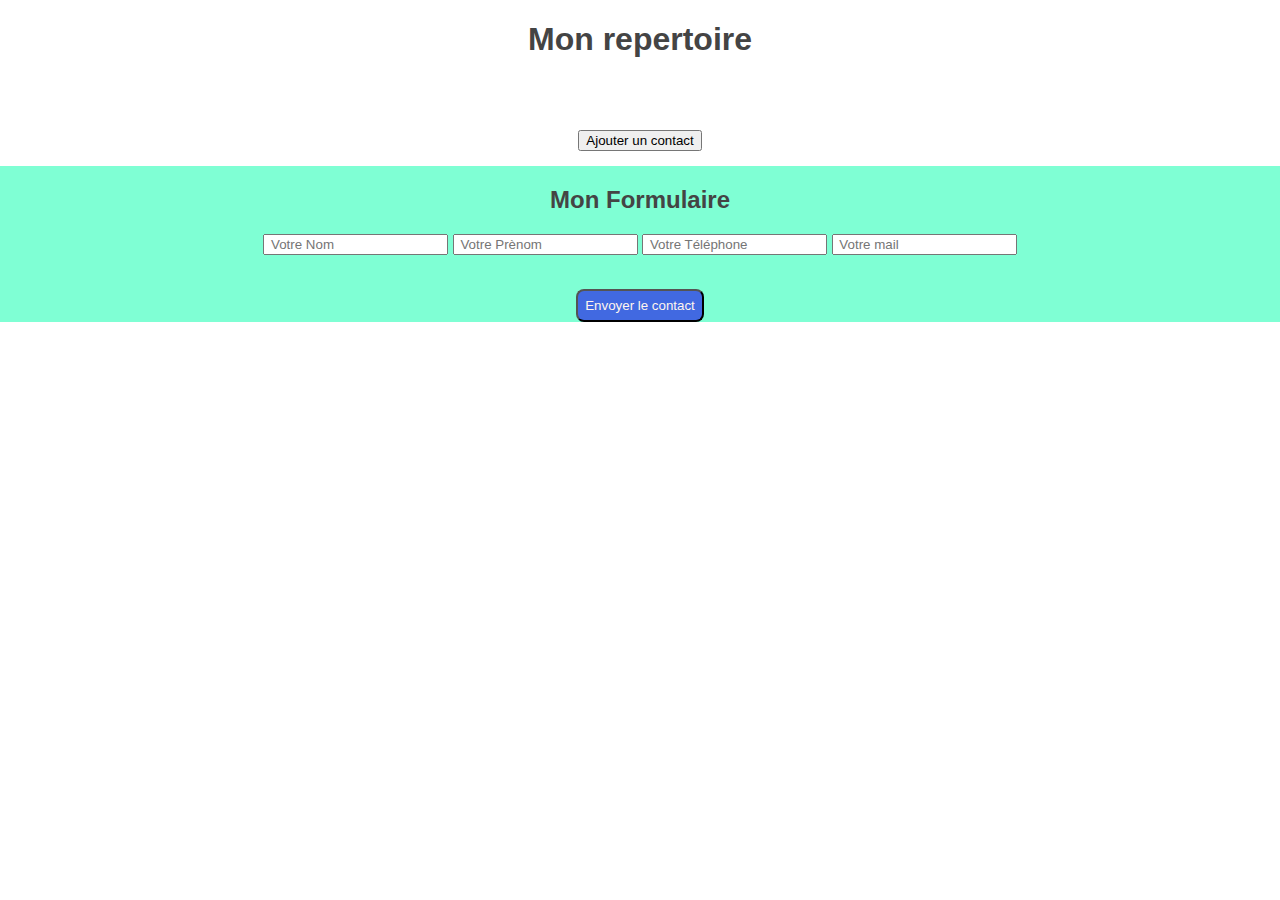
<file: js/test/index.html>
<!DOCTYPE html>
<html lang="en">
<head>
    <meta charset="UTF-8">
    <meta name="viewport" content="width=device-width, initial-scale=1.0">
    <meta http-equiv="X-UA-Compatible" content="ie=edge">
    <title>Document</title>
    
<link rel="stylesheet" href="./css/style.css">
</head>
<body>
    <h1>Mon repertoire</h1>
    <div class="contacts">
        <!----<div class="contact">
            <h3>Nom Prenom</h3>
            <h4>Tel: 058885222 - Mail: mail@meil.com</h4>
            <p>Lorem ipsum dolor sit amet, consectetur adipisicing elit. Blanditiis nulla laborum facilis quae nemo. Recusandae necessitatibus et dolores non eius eaque deleniti. Totam in et sapiente at ipsum nihil ad.
            </p>
        </div>
        <div class="contact">
            <h3>Nom Prenom</h3>
            <h4>Tel: 058885222 - Mail: mail@meil.com</h4>
            <p>Lorem ipsum dolor sit amet, consectetur adipisicing elit. Blanditiis nulla laborum facilis quae nemo. Recusandae necessitatibus et dolores non eius eaque deleniti. Totam in et sapiente at ipsum nihil ad.
            </p>
        </div>
        <div class="contact">
            <h3>Nom Prenom</h3>
            <h4>Tel: 058885222 - Mail: mail@meil.com</h4>
            <p>Lorem ipsum dolor sit amet, consectetur adipisicing elit. Blanditiis nulla laborum facilis quae nemo. Recusandae necessitatibus et dolores non eius eaque deleniti. Totam in et sapiente at ipsum nihil ad.
            </p>
        </div>-->
    </div>

    <div id="ad-contact">
        <button>Ajouter un contact</button>
    </div>

    <div id="ad-form">
        <h2>Mon Formulaire</h2>
        <form name="formAddContact" action="#" method="GET">
            <p>
            <input type="text" name = "lastname" placeholder=" Votre Nom" >
            <input type="text" name = "firstname" placeholder=" Votre Prènom" >
            <input type="tel" name = "Tel" placeholder=" Votre Téléphone" >
            <input type="email" name = "meil" placeholder=" Votre mail" >
        </p>
       

        <br>
            <button type="submit">Envoyer le contact</button>
        </form>
    </div>



   <!---- <button>Click me!</button>-->
   <script src="./js/index.js"></script>
</body>
</html>
</file>
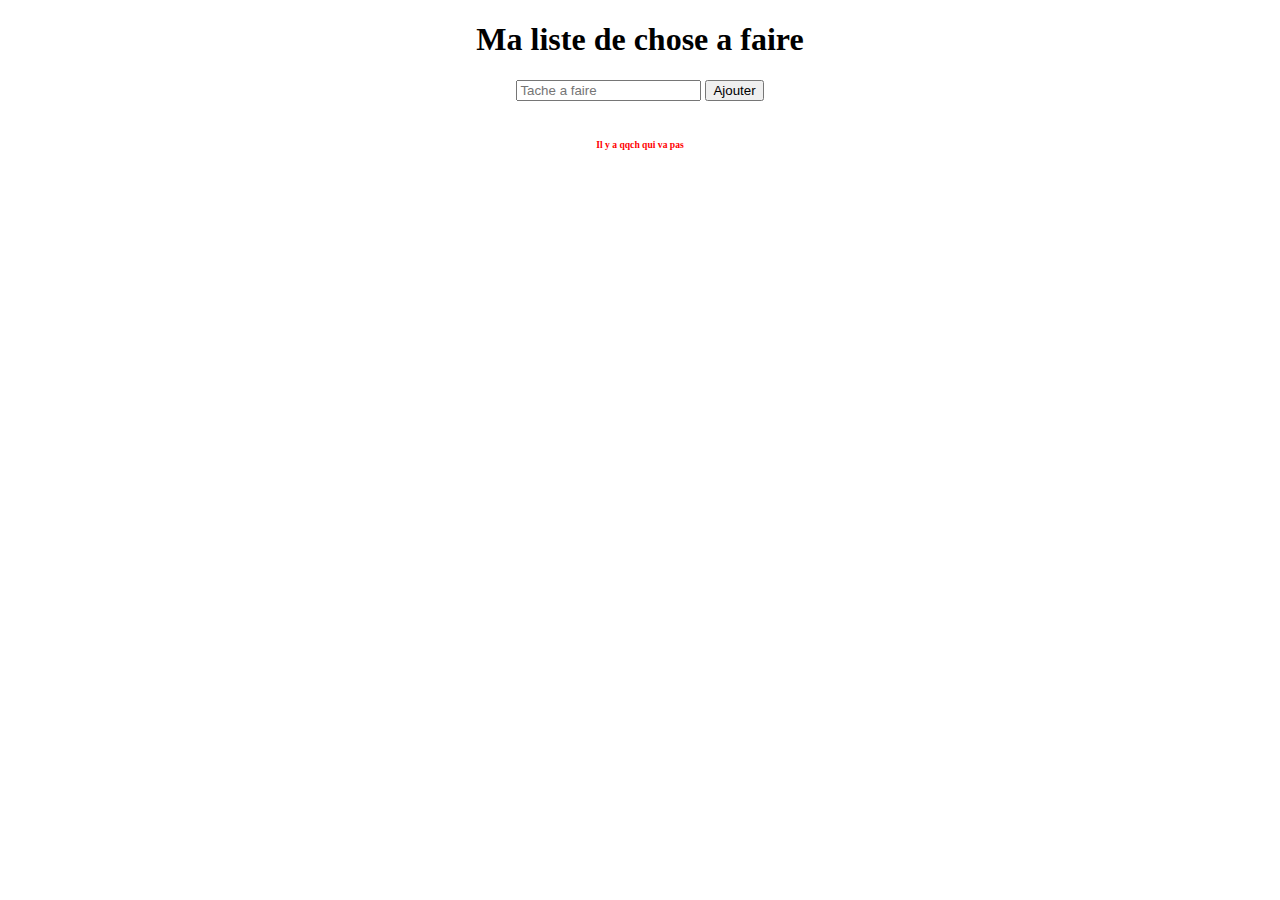
<file: js/todolist/index.html>
<!DOCTYPE html>
<html lang="en">
<head>
    <meta charset="UTF-8">
    <meta name="viewport" content="width=device-width, initial-scale=1.0">
    <meta http-equiv="X-UA-Compatible" content="ie=edge">
    <title>Ma todolist</title>
    <link rel="stylesheet" href="./css/style.css">
</head>
<body>
    <section id="todolist-cantainer">
        <h1>Ma liste de chose a faire</h1>
        <form name="form-add-todo" action="#confirm" id="form-add-todo" method="GET">
            <input name="todoTxt" type="text" placeholder="Tache a faire">
            <button type="submit">Ajouter</button>
        </form>
        <br>
<div class="error">Il y a qqch qui va pas</div>

       <div id="todolist">
            <!-- <div class="todo">
                <input type="checkbox" id="checkbox">
                <label for="checkbox">Lorem</label>
                <button class="btclose">&times;

                </button>
            </div>
        </div>
        <div id="todolist">
            <div class="todo">
                <input type="checkbox" id="checkbox">
                <label for="checkbox">Lorem</label>
                <button class="btclose">&times;

                </button>
            </div>
        </div>
        <div id="todolist">
            <div class="todo">
                <input type="checkbox" id="checkbox">
                <label for="checkbox">Lorem</label>
                <button class="btclose">&times;

                </button>
            </div>-->
        </div>  

    </section>

    <script src="./js/app.js"></script>
</body>
</html>
</file>
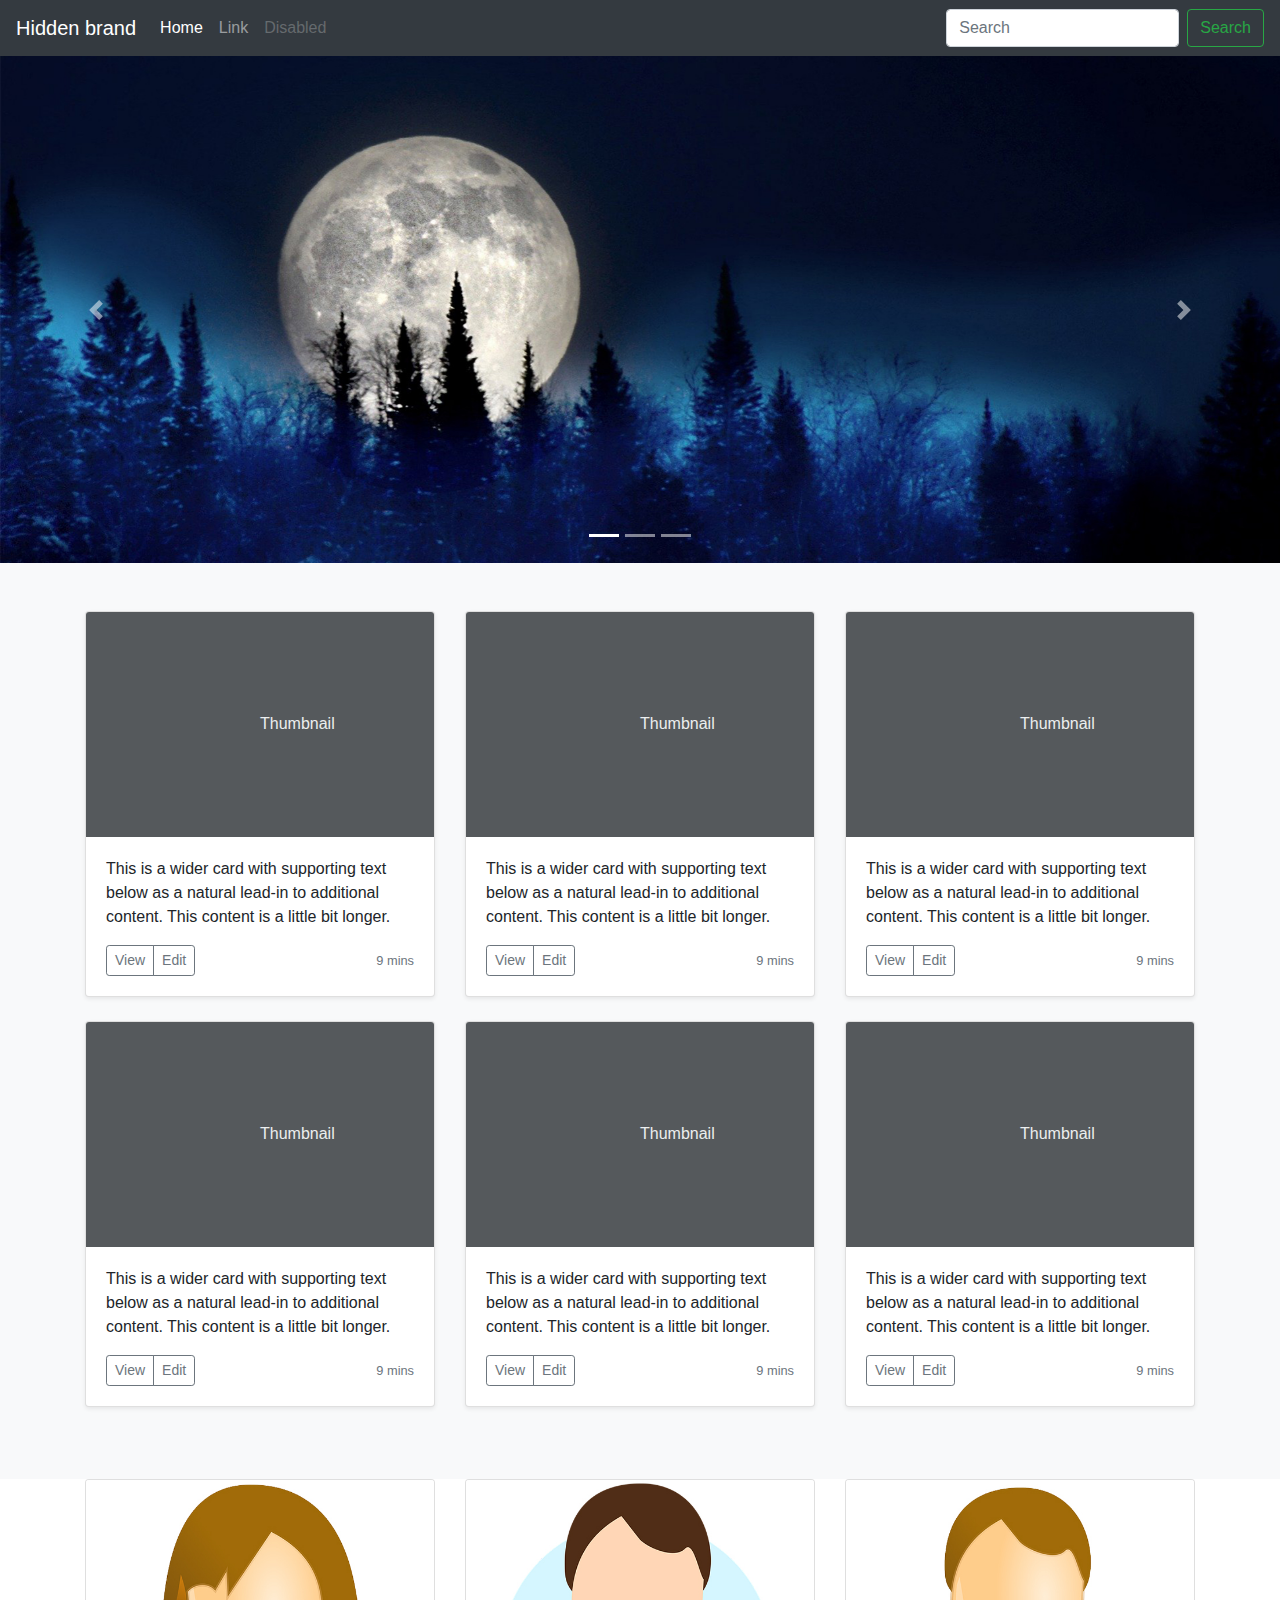
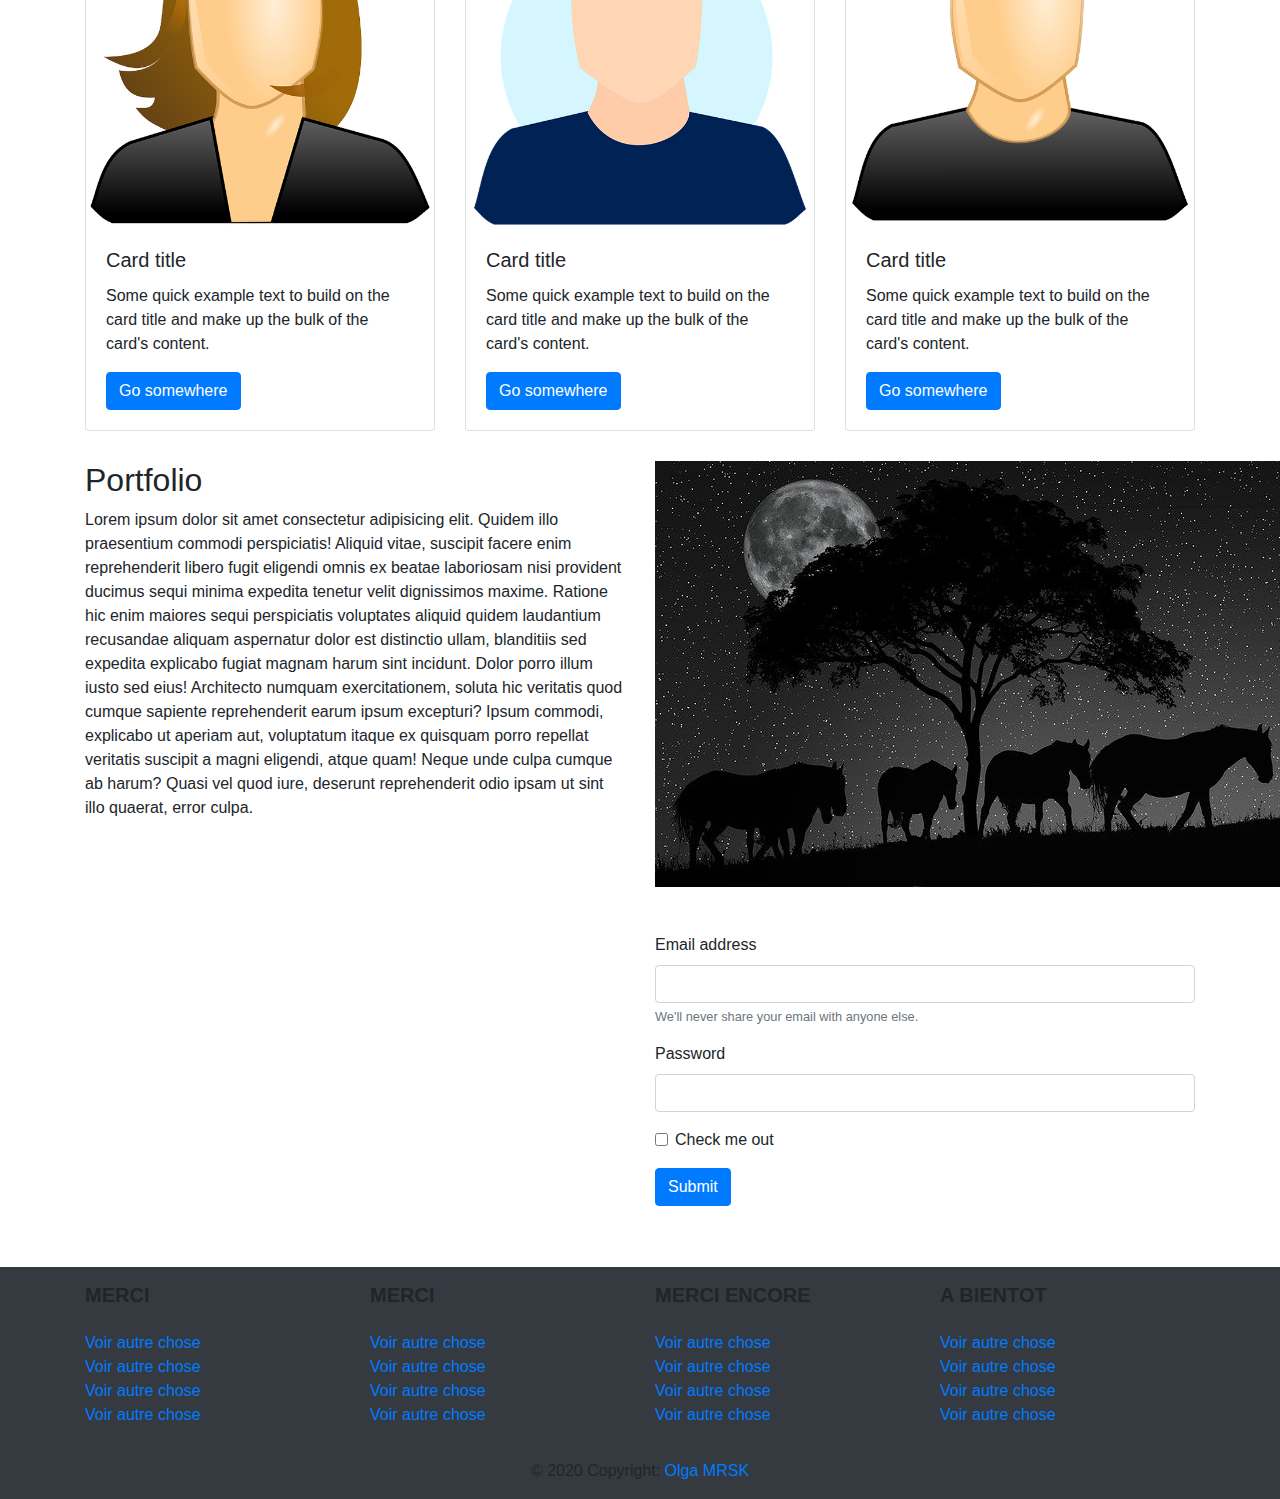
<file: index2.html>
<!DOCTYPE html>
<html lang="en">
<head>
    <meta charset="UTF-8">
    <meta name="viewport" content="width=device-width, initial-scale=1.0">
    <meta http-equiv="X-UA-Compatible" content="ie=edge">
    <link rel="stylesheet" href="./css/style.css">

    <link rel="stylesheet" href="https://stackpath.bootstrapcdn.com/bootstrap/4.4.1/css/bootstrap.min.css" integrity="sha384-Vkoo8x4CGsO3+Hhxv8T/Q5PaXtkKtu6ug5TOeNV6gBiFeWPGFN9MuhOf23Q9Ifjh" crossorigin="anonymous">
    <script src="https://code.jquery.com/jquery-3.4.1.slim.min.js" integrity="sha384-J6qa4849blE2+poT4WnyKhv5vZF5SrPo0iEjwBvKU7imGFAV0wwj1yYfoRSJoZ+n" crossorigin="anonymous"></script>
    <script src="https://cdn.jsdelivr.net/npm/popper.js@1.16.0/dist/umd/popper.min.js" integrity="sha384-Q6E9RHvbIyZFJoft+2mJbHaEWldlvI9IOYy5n3zV9zzTtmI3UksdQRVvoxMfooAo" crossorigin="anonymous"></script>
    <script src="https://stackpath.bootstrapcdn.com/bootstrap/4.4.1/js/bootstrap.min.js" integrity="sha384-wfSDF2E50Y2D1uUdj0O3uMBJnjuUD4Ih7YwaYd1iqfktj0Uod8GCExl3Og8ifwB6" crossorigin="anonymous"></script>
    <title>Td1</title>
</head>
<body>
    <!--   navigation   -->
    <nav class="navbar navbar-expand-lg navbar navbar-dark bg-dark">
        <button class="navbar-toggler" type="button" data-toggle="collapse" data-target="#navbarTogglerDemo01" aria-controls="navbarTogglerDemo01" aria-expanded="false" aria-label="Toggle navigation">
          <span class="navbar-toggler-icon"></span>
        </button>
        <div class="collapse navbar-collapse" id="navbarTogglerDemo01">
          <a class="navbar-brand" href="#">Hidden brand</a>
          <ul class="navbar-nav mr-auto mt-2 mt-lg-0">
            <li class="nav-item active">
              <a class="nav-link" href="#">Home <span class="sr-only">(current)</span></a>
            </li>
            <li class="nav-item">
              <a class="nav-link" href="#">Link</a>
            </li>
            <li class="nav-item">
              <a class="nav-link disabled" href="#" tabindex="-1" aria-disabled="true">Disabled</a>
            </li>
          </ul>
          <form class="form-inline my-2 my-lg-0">
            <input class="form-control mr-sm-2" type="search" placeholder="Search" aria-label="Search">
            <button class="btn btn-outline-success my-2 my-sm-0" type="submit">Search</button>
          </form>
        </div>
      </nav>

      <!-- slider -->

      <div id="carouselExampleIndicators" class="carousel slide" data-ride="carousel">
        <ol class="carousel-indicators">
          <li data-target="#carouselExampleIndicators" data-slide-to="0" class="active"></li>
          <li data-target="#carouselExampleIndicators" data-slide-to="1"></li>
          <li data-target="#carouselExampleIndicators" data-slide-to="2"></li>
        </ol>
        <div class="carousel-inner">
          <div class="carousel-item active">
            <img src="images/moon-4753965_1920-2.jpg" class="d-block w-100" alt="premierSlid">
          </div>
          <div class="carousel-item">
            <img src="images/landscape-4757115_1920-2.jpg"class="d-block w-100" alt="deusiemeSlide">
          </div>
          <div class="carousel-item">
            <img src="images/fantasy-4768428_1920-2.jpg" class="d-block w-100" alt="dernierSlide">
          </div>
        </div>
        <a class="carousel-control-prev" href="#carouselExampleIndicators" role="button" data-slide="prev">
          <span class="carousel-control-prev-icon" aria-hidden="true"></span>
          <span class="sr-only">Previous</span>
        </a>
        <a class="carousel-control-next" href="#carouselExampleIndicators" role="button" data-slide="next">
          <span class="carousel-control-next-icon" aria-hidden="true"></span>
          <span class="sr-only">Next</span>
        </a>
      </div>
    

<!--services-->
<div class="album py-5 bg-light">
  <div class="container">

    <div class="row">
  

      <div class="col-md-4">
        <div class="card mb-4 shadow-sm">
          <svg class="bd-placeholder-img card-img-top" width="100%" height="225" xmlns="http://www.w3.org/2000/svg" preserveAspectRatio="xMidYMid slice" focusable="false" role="img" aria-label="Placeholder: Thumbnail"><title>Placeholder</title><rect width="100%" height="100%" fill="#55595c"></rect><text x="50%" y="50%" fill="#eceeef" dy=".3em">Thumbnail</text></svg>
          <div class="card-body">
            <p class="card-text">This is a wider card with supporting text below as a natural lead-in to additional content. This content is a little bit longer.</p>
            <div class="d-flex justify-content-between align-items-center">
              <div class="btn-group">
                <button type="button" class="btn btn-sm btn-outline-secondary">View</button>
                <button type="button" class="btn btn-sm btn-outline-secondary">Edit</button>
              </div>
              <small class="text-muted">9 mins</small>
            </div>
          </div>
        </div>
      </div>
      <div class="col-md-4">
        <div class="card mb-4 shadow-sm">
          <svg class="bd-placeholder-img card-img-top" width="100%" height="225" xmlns="http://www.w3.org/2000/svg" preserveAspectRatio="xMidYMid slice" focusable="false" role="img" aria-label="Placeholder: Thumbnail"><title>Placeholder</title><rect width="100%" height="100%" fill="#55595c"></rect><text x="50%" y="50%" fill="#eceeef" dy=".3em">Thumbnail</text></svg>
          <div class="card-body">
            <p class="card-text">This is a wider card with supporting text below as a natural lead-in to additional content. This content is a little bit longer.</p>
            <div class="d-flex justify-content-between align-items-center">
              <div class="btn-group">
                <button type="button" class="btn btn-sm btn-outline-secondary">View</button>
                <button type="button" class="btn btn-sm btn-outline-secondary">Edit</button>
              </div>
              <small class="text-muted">9 mins</small>
            </div>
          </div>
        </div>
      </div>
      <div class="col-md-4">
        <div class="card mb-4 shadow-sm">
          <svg class="bd-placeholder-img card-img-top" width="100%" height="225" xmlns="http://www.w3.org/2000/svg" preserveAspectRatio="xMidYMid slice" focusable="false" role="img" aria-label="Placeholder: Thumbnail"><title>Placeholder</title><rect width="100%" height="100%" fill="#55595c"></rect><text x="50%" y="50%" fill="#eceeef" dy=".3em">Thumbnail</text></svg>
          <div class="card-body">
            <p class="card-text">This is a wider card with supporting text below as a natural lead-in to additional content. This content is a little bit longer.</p>
            <div class="d-flex justify-content-between align-items-center">
              <div class="btn-group">
                <button type="button" class="btn btn-sm btn-outline-secondary">View</button>
                <button type="button" class="btn btn-sm btn-outline-secondary">Edit</button>
              </div>
              <small class="text-muted">9 mins</small>
            </div>
          </div>
        </div>
      </div>

      <div class="col-md-4">
        <div class="card mb-4 shadow-sm">
          <svg class="bd-placeholder-img card-img-top" width="100%" height="225" xmlns="http://www.w3.org/2000/svg" preserveAspectRatio="xMidYMid slice" focusable="false" role="img" aria-label="Placeholder: Thumbnail"><title>Placeholder</title><rect width="100%" height="100%" fill="#55595c"></rect><text x="50%" y="50%" fill="#eceeef" dy=".3em">Thumbnail</text></svg>
          <div class="card-body">
            <p class="card-text">This is a wider card with supporting text below as a natural lead-in to additional content. This content is a little bit longer.</p>
            <div class="d-flex justify-content-between align-items-center">
              <div class="btn-group">
                <button type="button" class="btn btn-sm btn-outline-secondary">View</button>
                <button type="button" class="btn btn-sm btn-outline-secondary">Edit</button>
              </div>
              <small class="text-muted">9 mins</small>
            </div>
          </div>
        </div>
      </div>
      <div class="col-md-4">
        <div class="card mb-4 shadow-sm">
          <svg class="bd-placeholder-img card-img-top" width="100%" height="225" xmlns="http://www.w3.org/2000/svg" preserveAspectRatio="xMidYMid slice" focusable="false" role="img" aria-label="Placeholder: Thumbnail"><title>Placeholder</title><rect width="100%" height="100%" fill="#55595c"></rect><text x="50%" y="50%" fill="#eceeef" dy=".3em">Thumbnail</text></svg>
          <div class="card-body">
            <p class="card-text">This is a wider card with supporting text below as a natural lead-in to additional content. This content is a little bit longer.</p>
            <div class="d-flex justify-content-between align-items-center">
              <div class="btn-group">
                <button type="button" class="btn btn-sm btn-outline-secondary">View</button>
                <button type="button" class="btn btn-sm btn-outline-secondary">Edit</button>
              </div>
              <small class="text-muted">9 mins</small>
            </div>
          </div>
        </div>
      </div>
      <div class="col-md-4">
        <div class="card mb-4 shadow-sm">
          <svg class="bd-placeholder-img card-img-top" width="100%" height="225" xmlns="http://www.w3.org/2000/svg" preserveAspectRatio="xMidYMid slice" focusable="false" role="img" aria-label="Placeholder: Thumbnail"><title>Placeholder</title><rect width="100%" height="100%" fill="#55595c"></rect><text x="50%" y="50%" fill="#eceeef" dy=".3em">Thumbnail</text></svg>
          <div class="card-body">
            <p class="card-text">This is a wider card with supporting text below as a natural lead-in to additional content. This content is a little bit longer.</p>
            <div class="d-flex justify-content-between align-items-center">
              <div class="btn-group">
                <button type="button" class="btn btn-sm btn-outline-secondary">View</button>
                <button type="button" class="btn btn-sm btn-outline-secondary">Edit</button>
              </div>
              <small class="text-muted">9 mins</small>
            </div>
          </div>
        </div>
      </div>
    </div>
  </div>
</div>


<!--  team -->
<section class="container" id="team">
  <div class="row">
<div class="col-lg-4 " >
<div class="card">
  <img src="./images/1.jpg" class="card-img-top" alt="1">
  <div class="card-body">
    <h5 class="card-title">Card title</h5>
    <p class="card-text">Some quick example text to build on the card title and make up the bulk of the card's content.</p>
    <a href="#" class="btn btn-primary">Go somewhere</a>
  </div>
</div>
</div>

<div class="col-lg-4" >
  <div class="card">
    <img src="./images/2.jpg" class="card-img-top" alt="2">
    <div class="card-body">
      <h5 class="card-title">Card title</h5>
      <p class="card-text">Some quick example text to build on the card title and make up the bulk of the card's content.</p>
      <a href="#" class="btn btn-primary">Go somewhere</a>
    </div>
  </div>
</div>

  <div class="col-lg-4" >
    <div class="card">
      <img src="./images/3.jpg" class="card-img-top" alt="3">
      <div class="card-body">
        <h5 class="card-title">Card title</h5>
        <p class="card-text">Some quick example text to build on the card title and make up the bulk of the card's content.</p>
        <a href="#" class="btn btn-primary">Go somewhere</a>
      </div>
    </div>
    </div>
</div>
</section>


</div>
<!-- portfolio -->
<section class="container" id="portfolio">
  <div class="row">
      <div class="col-lg-6 col-xs-6" id="">
        <h2>Portfolio</h2>
  <p>Lorem ipsum dolor sit amet consectetur adipisicing elit. Quidem illo praesentium commodi perspiciatis! Aliquid vitae, suscipit facere enim reprehenderit libero fugit eligendi omnis ex beatae laboriosam nisi provident ducimus sequi minima expedita tenetur velit dignissimos maxime. Ratione hic enim maiores sequi perspiciatis voluptates aliquid quidem laudantium recusandae aliquam aspernatur dolor est distinctio ullam, blanditiis sed expedita explicabo fugiat magnam harum sint incidunt. Dolor porro illum iusto sed eius! Architecto numquam exercitationem, soluta hic veritatis quod cumque sapiente reprehenderit earum ipsum excepturi? Ipsum commodi, explicabo ut aperiam aut, voluptatum itaque ex quisquam porro repellat veritatis suscipit a magni eligendi, atque quam! Neque unde culpa cumque ab harum? Quasi vel quod iure, deserunt reprehenderit odio ipsam ut sint illo quaerat, error culpa.</p>          
          
      </div>
      <div class="col-lg-6 col-xs-6" id="">
        <figure>
          <img src="./images/night-4763437_640.jpg">
        </figure>
        </div>
    </div>
      
  </div>
</section>

<!--- carte et formulaire-->
<section class="container" id="CarteEtForm">
  <div class="row">
    <!-- carte-->
      <div class="col-lg-6 col-xs-6" id="carte">
          <div class="embed-responsive embed-responsive-16by9">
              <iframe class="embed-responsive-item " style="border: 0;" src="https://www.google.com/maps/embed?pb=!1m18!1m12!1m3!1d5661875.706410286!2d-2.434900432556539!3d46.139041211913174!2m3!1f0!2f0!3f0!3m2!1i1024!2i768!4f13.1!3m3!1m2!1s0xd54a02933785731%3A0x6bfd3f96c747d9f7!2sFrance!5e0!3m2!1sfr!2sfr!4v1559808304756!5m2!1sfr!2sfr">
              </iframe>
          </div>
      </div>
      <!--  formulaire -->
      <div class="col-lg-6 col-xs-6" id="formulaire">
        <form>
          <div class="form-group">
            <label for="exampleInputEmail1">Email address</label>
            <input type="email" class="form-control" id="exampleInputEmail1" aria-describedby="emailHelp">
            <small id="emailHelp" class="form-text text-muted">We'll never share your email with anyone else.</small>
          </div>
          <div class="form-group">
            <label for="exampleInputPassword1">Password</label>
            <input type="password" class="form-control" id="exampleInputPassword1">
          </div>
          <div class="form-group form-check">
            <input type="checkbox" class="form-check-input" id="exampleCheck1">
            <label class="form-check-label" for="exampleCheck1">Check me out</label>
          </div>
          <button type="submit" class="btn btn-primary">Submit</button>
        </form>
    </div>
  </div>
</section>

<!-- Footer -->
<footer class="page-footer font-small bg-dark">

  <!-- Footer Links -->
  <div class="container text-center text-md-left">

    <!-- Grid row -->
    <div class="row">

      <!-- Grid column -->
      <div class="col-md-3 mx-auto">

        <!-- Links -->
        <h5 class="font-weight-bold text-uppercase mt-3 mb-4">MERCI</h5>

        <ul class="list-unstyled">
          <li>
            <a href="#!">Voir autre chose</a>
          </li>
          <li>
            <a href="#!">Voir autre chose</a>
          </li>
          <li>
            <a href="#!">Voir autre chose</a>
          </li>
          <li>
            <a href="#!">Voir autre chose</a>
          </li>
        </ul>

      </div>
      <!-- Grid column -->

      <hr class="clearfix w-100 d-md-none">

      <!-- Grid column -->
      <div class="col-md-3 mx-auto">

        <!-- Links -->
        <h5 class="font-weight-bold text-uppercase mt-3 mb-4">MERCI</h5>

        <ul class="list-unstyled">
          <li>
            <a href="#!">Voir autre chose</a>
          </li>
          <li>
            <a href="#!">Voir autre chose</a>
          </li>
          <li>
            <a href="#!">Voir autre chose</a>
          </li>
          <li>
            <a href="#!">Voir autre chose</a>
          </li>
        </ul>

      </div>
      <!-- Grid column -->

      <hr class="clearfix w-100 d-md-none">

      <!-- Grid column -->
      <div class="col-md-3 mx-auto">

        <!-- Links -->
        <h5 class="font-weight-bold text-uppercase mt-3 mb-4">MERCI ENCORE</h5>

        <ul class="list-unstyled">
          <li>
            <a href="#!">Voir autre chose</a>
          </li>
          <li>
            <a href="#!">Voir autre chose</a>
          </li>
          <li>
            <a href="#!">Voir autre chose</a>
          </li>
          <li>
            <a href="#!">Voir autre chose</a>
          </li>
        </ul>

      </div>
      <!-- Grid column -->

      <hr class="clearfix w-100 d-md-none">

      <!-- Grid column -->
      <div class="col-md-3 mx-auto">

        <!-- Links -->
        <h5 class="font-weight-bold text-uppercase mt-3 mb-4">A BIENTOT</h5>

        <ul class="list-unstyled">
          <li>
            <a href="#!">Voir autre chose</a>
          </li>
          <li>
            <a href="#!">Voir autre chose</a>
          </li>
          <li>
            <a href="#!">Voir autre chose</a>
          </li>
          <li>
            <a href="#!">Voir autre chose</a>
          </li>
        </ul>

      </div>
      <!-- Grid column -->

    </div>
    <!-- Grid row -->

  </div>
  <!-- Footer Links -->

  <!-- Copyright -->
  <div class="footer-copyright text-center py-3">© 2020 Copyright:
    <a href="https://mdbootstrap.com/education/bootstrap/">Olga MRSK</a>
  </div>
  <!-- Copyright -->

</footer>
<!-- Footer -->
    
    
</body>
</html>
</file>
<file: js/test/css/style.css>
body {
    display: grid;
    margin: 0;
    font-family: sans-serif;
    color: #444;
    text-align: center;
}
#ad-form {
    margin-top: 15px;
    background-color: aquamarine;
    font-family: 'Lucida Sans', 'Lucida Sans Regular', 'Lucida Grande', 'Lucida Sans Unicode', Geneva, Verdana, sans-serif;
}
#ad-form button {
    border-radius: 8px;
    background-color: royalblue;
    color: seashell;
    padding: 7px;
}

.contacts {
    margin: 15px;
    padding: 10px;
}
.contact {
    border: 1px solid salmon;
    margin-bottom: 5px;
}
.contact h3 {
    position: relative;
    top: 12px;
}
.contact h4 {
    color:#666;
    font-size: 0.8rem;
}
.contacts p {
    text-align: justify;
    padding: 20px;
}
</file>
<file: js/todolist/css/style.css>
#todolist-container{
display: grid;
grid-template-columns: 1fr;
}

#todolist .todo [type=checkbox]:checked + label{
text-decoration: line-through;
}

#form-add-todo {
    margin: 20px;
    text-align: center;
}
h1 {
    text-align: center;
}
.error {
    /*display: none;*/
    text-align: center;
   font-size: 0.6rem;
   color: red;
   font-weight: bold;
}
</file>
<file: css/style.css>
#CarteEtForm {
    margin-bottom: 30px;
    margin-top: 30px;
}

#team {
    margin-bottom: 30px;
}

@import'footer.css';
</file>
